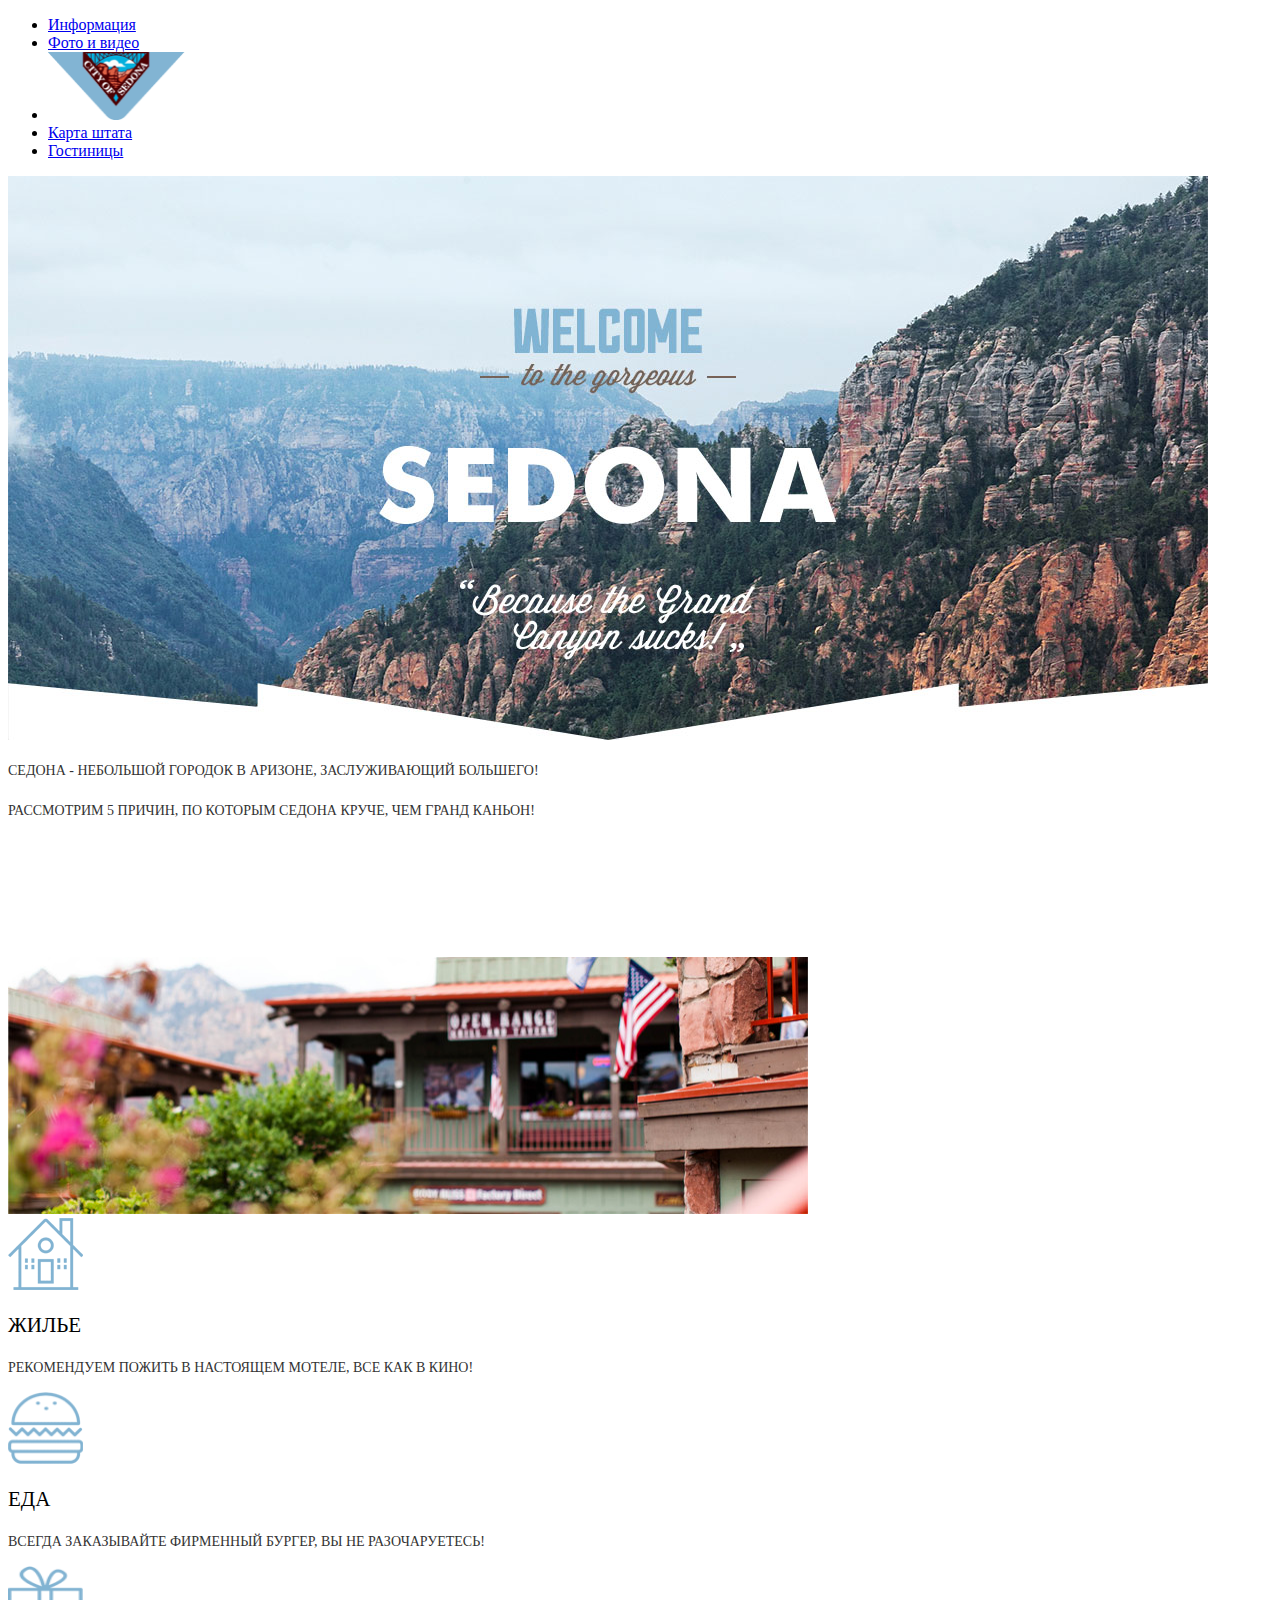
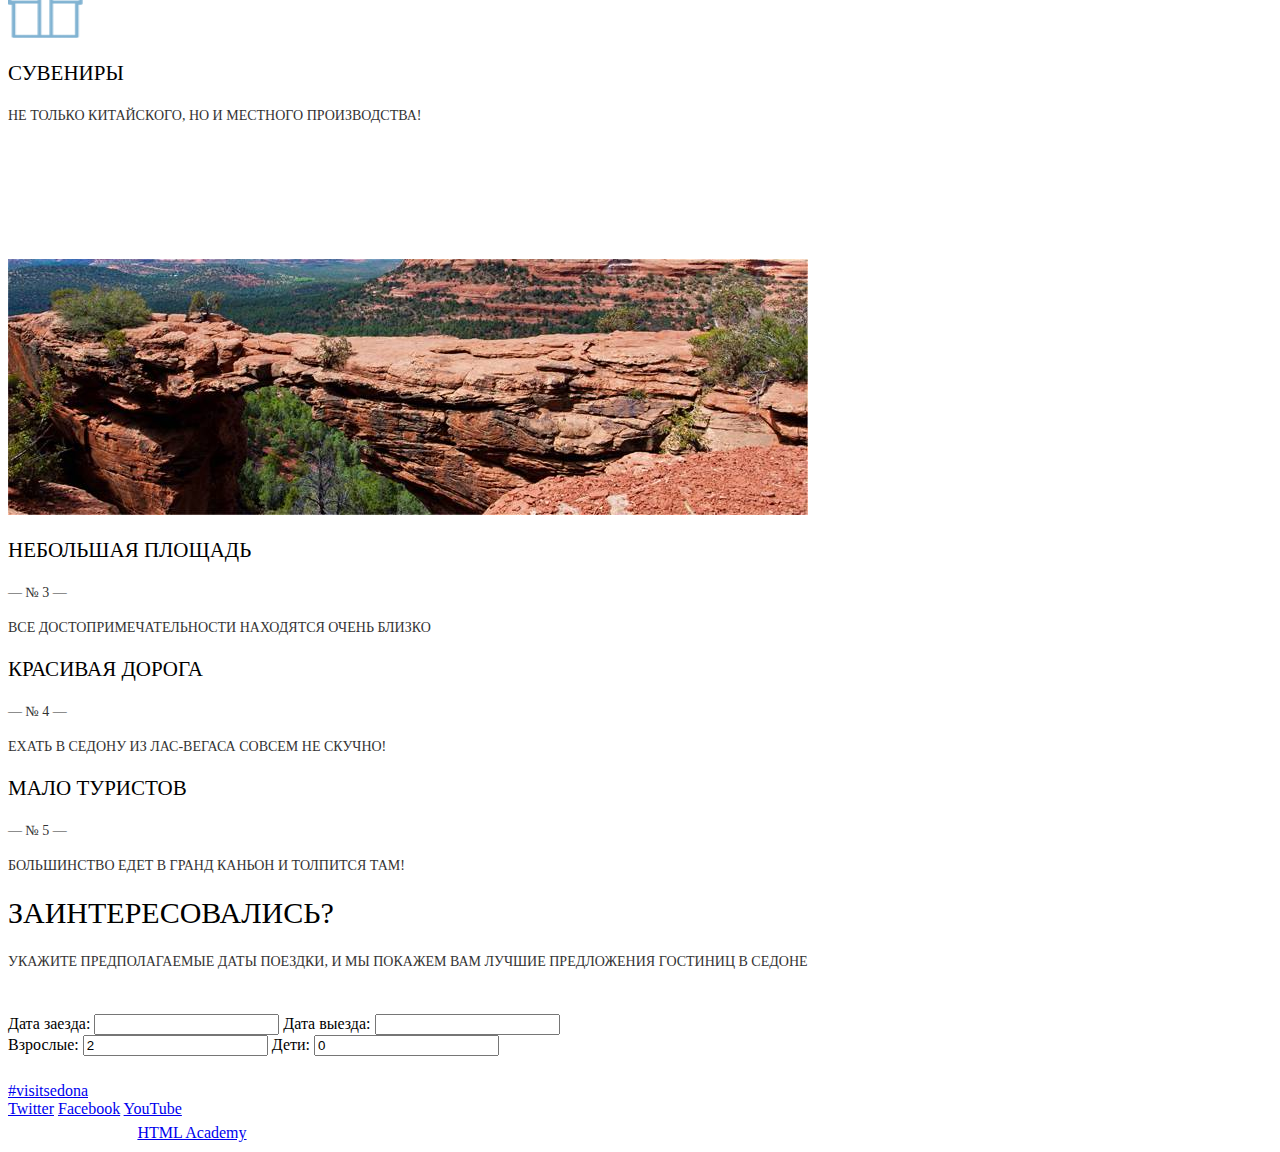
<file: index.html>
<!DOCTYPE html>
<html lang="ru">
  <head>
    <meta charset="utf-8">
    <title>HTML Academy: Седона</title>
    <link href="css/style.css" rel="stylesheet">
  </head>
  <body>
    <!-- Header -->
    <header class="main-header">
        <nav class="navigation">
          <ul>
            <li>
              <a href="#">Информация</a>
            </li>
            <li>
              <a href="#">Фото и видео</a>
            </li>
            <li>
              <a href="#"><img src="img/logo.png" width="137" height="68" alt="Главная"></a>
            </li>
            <li>
              <a href="#">Карта штата</a>
            </li>
            <li>
              <a href="#">Гостиницы</a>
            </li>
          </ul>
        </nav>
    </header>
    <!-- Main Page -->
    <main>
      <div class="poster">
        <img src="img/background-image.jpg" height="564" width="1200" alt="ibackground-image"> 
      </div>
      
      <div class="intro">
        <p>Седона - небольшой городок в аризоне, заслуживающий большего!</p>
        <p>Рассмотрим 5 причин, по которым седона круче, чем гранд каньон!</p>
      </div>
      
      <div class="info-section-first">
        <div class="description-section">
          <p class="section-first-title">Настоящий городок</p>
          <p class="feature-number-first">&mdash;&nbsp;&#8470;&nbsp;1 &mdash;</p>
          <p class="section-first-text">Седона - не аттракцион для туристов, там течет своя жизнь</p>
        </div>
        <div class="image-section-first">
          <img src="img/info-one.jpg" width="800" height="257" alt="info-one">
        </div>
      </div>
      
      <div class="facilities">
        <div class="facilities-section">
          <img src="img/logo-accomodation.png" width="75" height="72" class="icon" alt="accomodation">
          <p class="facilities-title">Жилье</p>
          <p class="facilities-description">Рекомендуем пожить в настоящем мотеле, все как в кино!</p>
        </div>
        <div class="facilities-section">
          <img src="img/logo-meal.png" width="75" height="72" class="icon" alt="meal">
          <p class="facilities-title">Еда</p>
          <p class="facilities-description">Всегда заказывайте фирменный бургер, вы не разочаруетесь!</p>
        </div>
        <div class="facilities-section">
          <img src="img/logo-souvenir.png" width="75" height="72" class="icon" alt="souvenir">
          <p class="facilities-title">Сувениры</p>
          <p class="facilities-description">Не только китайского, но и местного производства!</p>
        </div>
      </div>
      
      <div class="info-section-second">
        <div class="description-section">
          <p class="section-second-title">Там есть мост дьявола</p>
          <p class="feature-number-second">&mdash;&nbsp;&#8470;&nbsp;2 &mdash;</p>
          <p class="section-second-text">Да, по нему можно пройти если конечно вы осмелитесь</p>
        </div>
        <div class="image-section-second">
          <img src="img/info-two.jpg" width="800" height="256" alt="sedona-img-second">
        </div>
      </div>
      
      <div class="facts">
        <div class="fact-section">
          <p class="fact-title">Небольшая площадь</p>
          <p class="feature-number">&mdash;&nbsp;&#8470;&nbsp;3 &mdash;</p>
          <p class="fact-description">Все достопримечательности находятся очень близко</p>
        </div>
        <div class="fact-section">
          <p class="fact-title">Красивая дорога</p>
          <p class="feature-number">&mdash;&nbsp;&#8470;&nbsp;4 &mdash;</p>
          <p class="fact-description">Ехать в седону из лас-вегаса совсем не скучно!</p>
        </div>
        <div class="fact-section">
          <p class="fact-title">Мало туристов</p>
          <p class="feature-number">&mdash;&nbsp;&#8470;&nbsp;5 &mdash;</p>
          <p class="fact-description">Большинство едет в гранд каньон и толпится там!</p>
        </div>
      </div>
      
      <div class="user-connection">
        <div class="user-connection-title">
          <h2 class="interest">Заинтересовались?</h2>
        </div>
        <p>Укажите предполагаемые даты поездки, и мы покажем вам лучшие предложения гостиниц в седоне</p>
        <div class="search">
          <a href="#" class="hotel-search">Поиск гостиницы в седоне</a>
        </div>
      </div>
      
      <form  class="book-form" action="/echo" method="post">
        <label for="begin-date">
          Дата заезда:
          <input type="text" name="begin-date" id="begin-date">
        </label>
          <label for="end-date">
              Дата выезда:
          <input type="text" name="end-date" id="end-date">
          </label>
        <div class="book-form-row">
          <div class="input-form">
            <label for="adult-form">
                Взрослые:
            <input type="number" name="adult-form" id="adult-form" step="1" min="0" value="2">
            </label>
            <label for="children-form">
                Дети:
            <input type="number" name="children-form" id="children-form" step="1" min="0" value="0">
            </label>
          </div>
          </div>
          <a class="submit-btn" href="#">Найти</a>
			</form>
      
      <div class="map">
        <!-- What to include???-->
      </div>
      
    </main>
    <!-- Footer-->
    <footer class="main-footer">
        <section class="footer-contacts">
          <a href="#">#visitsedona</a>
        </section>
        <section class="footer-social">
          <a class="social-btn social-btn-tw" href="#">Twitter</a>
          <a class="social-btn social-btn-fb" href="#">Facebook</a>
          <a class="social-btn social-btn-youtube" href="#">YouTube</a>
        </section>
        <section class="footer-copyright">
          <span class="copyrights">Website by</span>
          <a class="btn" href="https://htmlacademy.ru">HTML Academy</a>
        </section>
    </div>
    </footer>
  </body>
</html>
</file>
<file: css/style.css>
<--! шрифты -->
.navigation a {
  font-size: 14px;
  line-height: 26px;
  color: #000000;
  font-weight: normal;
  font-family: "PTSans Bold";
  
  text-transform: uppercase;
}

.intro h2 {
  font-size: 21px;
  line-height: 26px;
  color: #000000;
  font-weight: normal;
  font-family: "PTSans Bold";
  
  text-transform: uppercase;
}

.intro p {
  font-size: 14px;
  line-height: 26px;
  color: #333333;
  font-weight: normal;
  font-family: "PTSans Bold";
  
  text-transform: uppercase;
}

.section-first-title {
  font-size: 21px;
  line-height: 21px;
  color: #ffffff;
  font-weight: normal;
  font-family: "PTSans Bold";
  
  text-transform: uppercase;
}

.feature-number-first {
  font-size: 14px;
  line-height: 21px;
  color: #ffffff;
  font-weight: normal;
  font-family: "PTSans Regular";
}

.section-first-text {
  font-size: 14px;
  line-height: 21px;
  color: #ffffff;
  font-weight: normal;
  font-family: "PTSans Regular";
  
  text-transform: uppercase;
}

.facilities-title {
  font-size: 21px;
  line-height: 21px;
  color: #000000;
  font-weight: normal;
  font-family: "PTSans Bold";
  
  text-transform: uppercase;
}

.facilities-description {
  font-size: 14px;
  line-height: 21px;
  color: #333333;
  font-weight: normal;
  font-family: "PTSans Regular";
  
  text-transform: uppercase;
}

.section-second-title {
  font-size: 21px;
  line-height: 21px;
  color: #ffffff;
  font-weight: normal;
  font-family: "PTSans Bold";
  
  text-transform: uppercase;
}

.feature-number-second {
  font-size: 14px;
  line-height: 21px;
  color: #ffffff;
  font-weight: normal;
  font-family: "PTSans Regular";
}

.section-second-text {
  font-size: 14px;
  line-height: 21px;
  color: #ffffff;
  font-weight: normal;
  font-family: "PTSans Regular";
  
  text-transform: uppercase;
}

.fact-title {
  font-size: 21px;
  line-height: 21px;
  color: #000000;
  font-weight: normal;
  font-family: "PTSans Bold";
  
  text-transform: uppercase;
}

.feature-number {
  font-size: 14px;
  line-height: 21px;
  color: #333333;
  font-weight: normal;
  font-family: "PTSans Regular";
}

.fact-description {
  font-size: 14px;
  line-height: 21px;
  color: #333333;
  font-weight: normal;
  font-family: "PTSans Regular";
  
  text-transform: uppercase;
}

.interest {
  font-size: 30px;
  line-height: 24px;
  color: #000000;
  font-weight: normal;
  font-family: "PTSans Bold";
  
  text-transform: uppercase;
}

.user-connection p {
  font-size: 14px;
  line-height: 24px;
  color: #333333;
  font-weight: normal;
  font-family: "PTSans Regular";
  
  text-transform: uppercase;
}

.hotel-search {
  font-size: 21px;
  line-height: 26px;
  color: #ffffff;
  font-weight: normal;
  font-family: "PTSans Bold";
  
  text-transform: uppercase;
}

.date,
.person {
  font-size: 14px;
  line-height: 26px;
  color: #000000;
  font-weight: normal;
  font-family: "PTSans Bold";
  
  text-transform: uppercase;
}

.submit-btn {
  font-size: 21px;
  line-height: 26px;
  color: #ffffff;
  font-weight: normal;
  font-family: "PTSans Bold";
  
  text-transform: uppercase;
}

.copyrights {
  font-size: 21px;
  line-height: 26px;
  color: #ffffff;
  font-weight: normal;
  font-family: "PTSans Regular";
  
  text-transform: uppercase;
  
}
</file>
